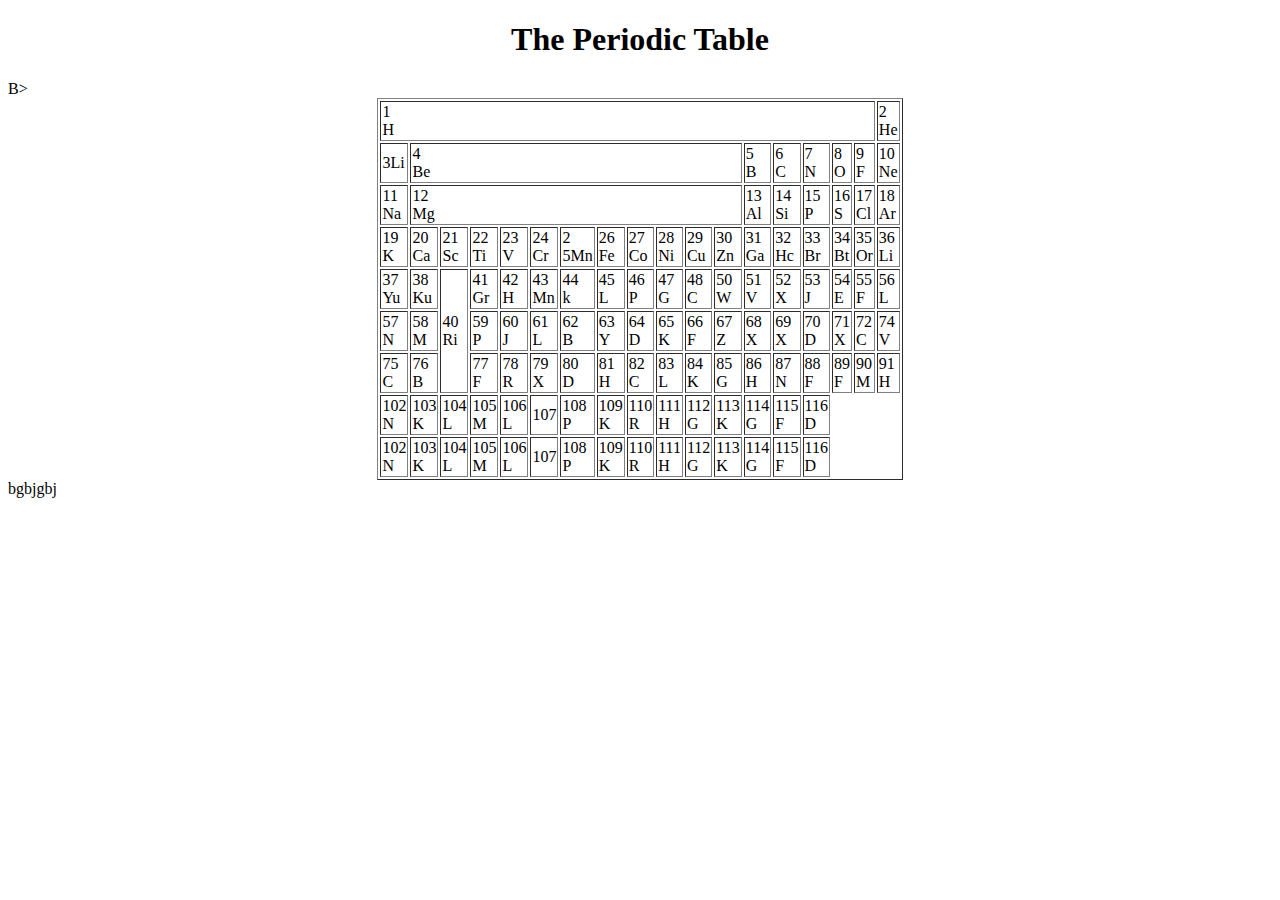
<file: FirstAssignment.html>
<!DOCTYPE html>
<html lang="en">
<head>
    <meta charset="UTF-8">
    <meta name="viewport" content="width=device-width, initial-scale=1.0">
    <title>Document</title>
    <style>
    .center {
  margin-left: auto;
  margin-right: auto;
}
    }
    </style>
</head>
<body>
    <h1 style="text-align: center;">The Periodic Table</h1>
    <table border="1px" class="center">
        <tr>
        <td colspan="17">1<br />H</td>
        <td>2<br />He</td>
        <tr>
            <td>3Li</td>
            <td colspan="11">4<br />Be</td>
            <td>5<br />B</td>
            <td>6<br />C</td>
            <td>7<br />N</td>
            <td>8<br />O</td>
            <td>9<br />F</td>
            <td>10<br />Ne</td>
        </tr>
        <tr>
            <td>11<br />Na</td>
        <td colspan="11">12<br />Mg</td>
        <td>13<br />Al</td>
        <td>14<br />Si</td>
        <td>15<br />P</td>
        <td>16<br />S</td>
        <td>17<br />Cl</td>
        <td>18<br />Ar</td>
    </tr>
        <tr>
            <td>19<br />K</td>
            <td>20<br />Ca</td>
            <td>21<br />Sc</td>
            <td>22<br />Ti</td>
            <td>23<br />V</td>
            <td>24<br />Cr</td>
            <td>2<br />5Mn</td>
            <td>26<br />Fe</td>
            <td>27<br />Co</td>
            <td>28<br />Ni</td>
            <td>29<br />Cu</td>
            <td>30<br />Zn</td>
            <td>31<br />Ga</td>
            <td>32<br />Hc</td>
            <td>33<br />Br</td>
            <td>34<br />Bt</td>
            <td>35<br />Or</td>
            <td>36<br />Li</td>
        </tr>
        <tr>
            <td>37<br />Yu</td>
            <td>38<br />Ku</td>
            
            <td rowspan="3">40<br />Ri</td>
            <td>41<br />Gr</td>
            <td>42<br />H</td>
            <td>43<br />Mn</td>
            <td>44<br />k</td>
            <td>45<br />L</td>
            <td>46<br />P</td>
            <td>47<br />G</td>
            <td>48<br />C</td>
            <td49<br />B></td>
            <td>50<br />W</td>
            <td>51<br />V</td>
            <td>52<br />X</td>
            <td>53<br />J</td>
            <td>54<br />E
            </td>
            <td>55<br />F</td>
        
            <td>56<br />L</td>
        </tr>
        </tr>
        <tr>
            
            
            <td>57<br />N</td>
            <td>58<br />M</td>
            <td>59<br />P</td>
            <td>60<br />J</td>
            <td>61<br />L</td>
            <td>62<br />B</td>
            <td>63<br />Y</td>
            <td>64<br />D</td>
            <td>65<br />K</td>
            <td>66<br />F</td>
            <td>67<br />Z</td>
            <td>68<br />X</td>
            <td>69<br />X</td>
            <td>70<br />D</td>
            <td>71<br />X</td>
            <td>72<br />C</td>
            <td>74<br />V</td>
            
        </tr>
        <tr>
            
            
            <td>75<br />C</td>
            <td>76<br />B</td>
            <td>77<br />F</td>
            <td>78<br />R</td>
            <td>79<br />X</td>
            <td>80<br />D</td>
            <td>81<br />H</td>
            <td>82<br />C</td>
            <td>83<br />L</td>
            <td>84<br />K</td>
            <td>85<br />G</td>
            <td>86<br />H</td>
            <td>87<br />N</td>
            <td>88<br />F</td>
            <td>89<br />F</td>
            <td>90<br />M</td>
            <td>91<br />H</td>
    
            
        </tr>
        <tr>
            <td>102<br />N</td>
            <td>103<br />K</td>
            <td>104<br />L</td>
            <td>105<br />M</td>
            <td>106<br />L</td>
            <td>107<br /></td>
            <td>108<br />P</td>
            <td>109<br />K</td>
            <td>110<br />R</td>
            <td>111<br />H</td>
            <td>112<br />G</td>
            <td>113<br />K</td>
            <td>114<br />G</td>
            <td>115<br />F</td>
            <td>116<br />D</td>
        </tr>
        <tr>
            <td>102 <br>N</td>
            <td>103<br />K</td>
            <td>104<br />L</td>
            <td>105<br />M</td>
            <td>106<br />L</td>
            <td>107<br /></td>
            <td>108<br />P</td>
            <td>109<br />K</td>
            <td>110<br />R</td>
            <td>111<br />H</td>
            <td>112<br />G</td>
            <td>113<br />K</td>
            <td>114<br />G</td>
            <td>115<br />F</td>
            <td>116<br />D</td>
        </tr>
        
       
    </table>
    <td>bgbjgbj</td>
</body>
</html>
</file>
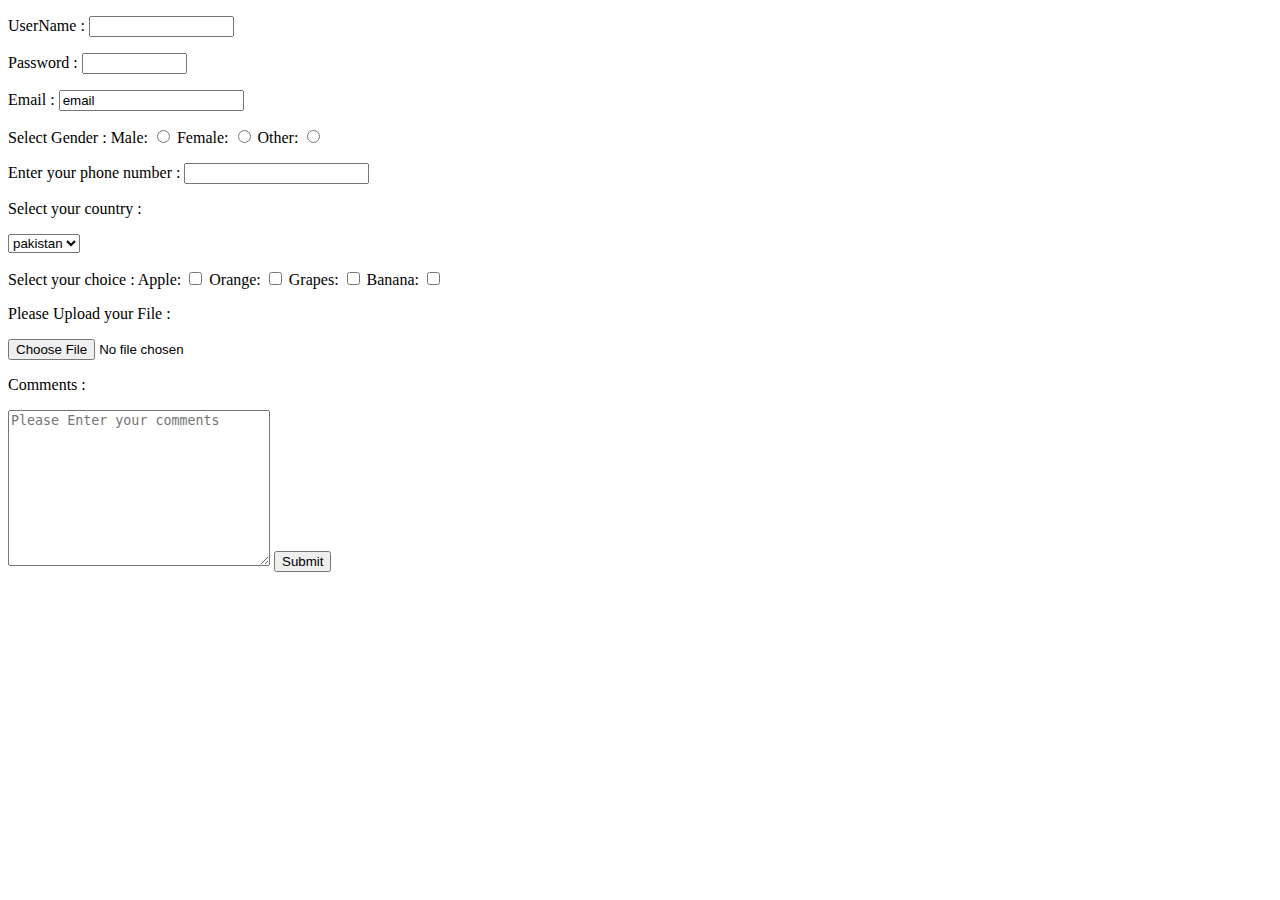
<file: Form.html>
<!DOCTYPE html>
<html lang="en">
<head>
    <meta charset="UTF-8">
    <meta name="viewport" content="width=device-width, initial-scale=1.0">
    <title>Document</title>
</head>
<body>
    <form action=""> <p>UserName :
        <input type="text"name='username'size = '15' maxlength="21"> </p>
        <p> Password :
            <input type="password" name="Password" size="10" maxlength="10">
        </p>
        <p>
            Email : <input required type="email" name="email" value="email">
        </p>
        <p>
            Select Gender : 
           Male: <input type="radio" name="gender" >
           Female: <input type="radio" name="gender" >
            Other: <input type="radio" name="gender" >
        </p>
        <p>
            Enter your phone number : <input required type="number" name="number" value="number">
        </p>
        <p>
            Select your country :
        </p>
        <select name="country" >
            <option value="pakistan">pakistan</option>
            <option value="Ind">Ind</option>
            <option value="arb">arb</option>
        
        </select>
            
        <p>Select your choice :
           Apple:  <input type="checkbox" value="checkbox" name="checkbox">
           Orange:  <input type="checkbox" value="checkbox" name="checkbox">
           Grapes:  <input type="checkbox" value="checkbox" name="checkbox">
           Banana:  <input type="checkbox" value="checkbox" name="checkbox"> 
        </p>
        <p> Please Upload your File : </p>
            <input type="file" name="file">

        
        <p> Comments :</p>  
      <textarea placeholder="Please Enter your comments" name="Textarea" id="" cols="30" rows="10"></textarea>
      <button>Submit</button>

    </form>
</body>
</html>
</file>
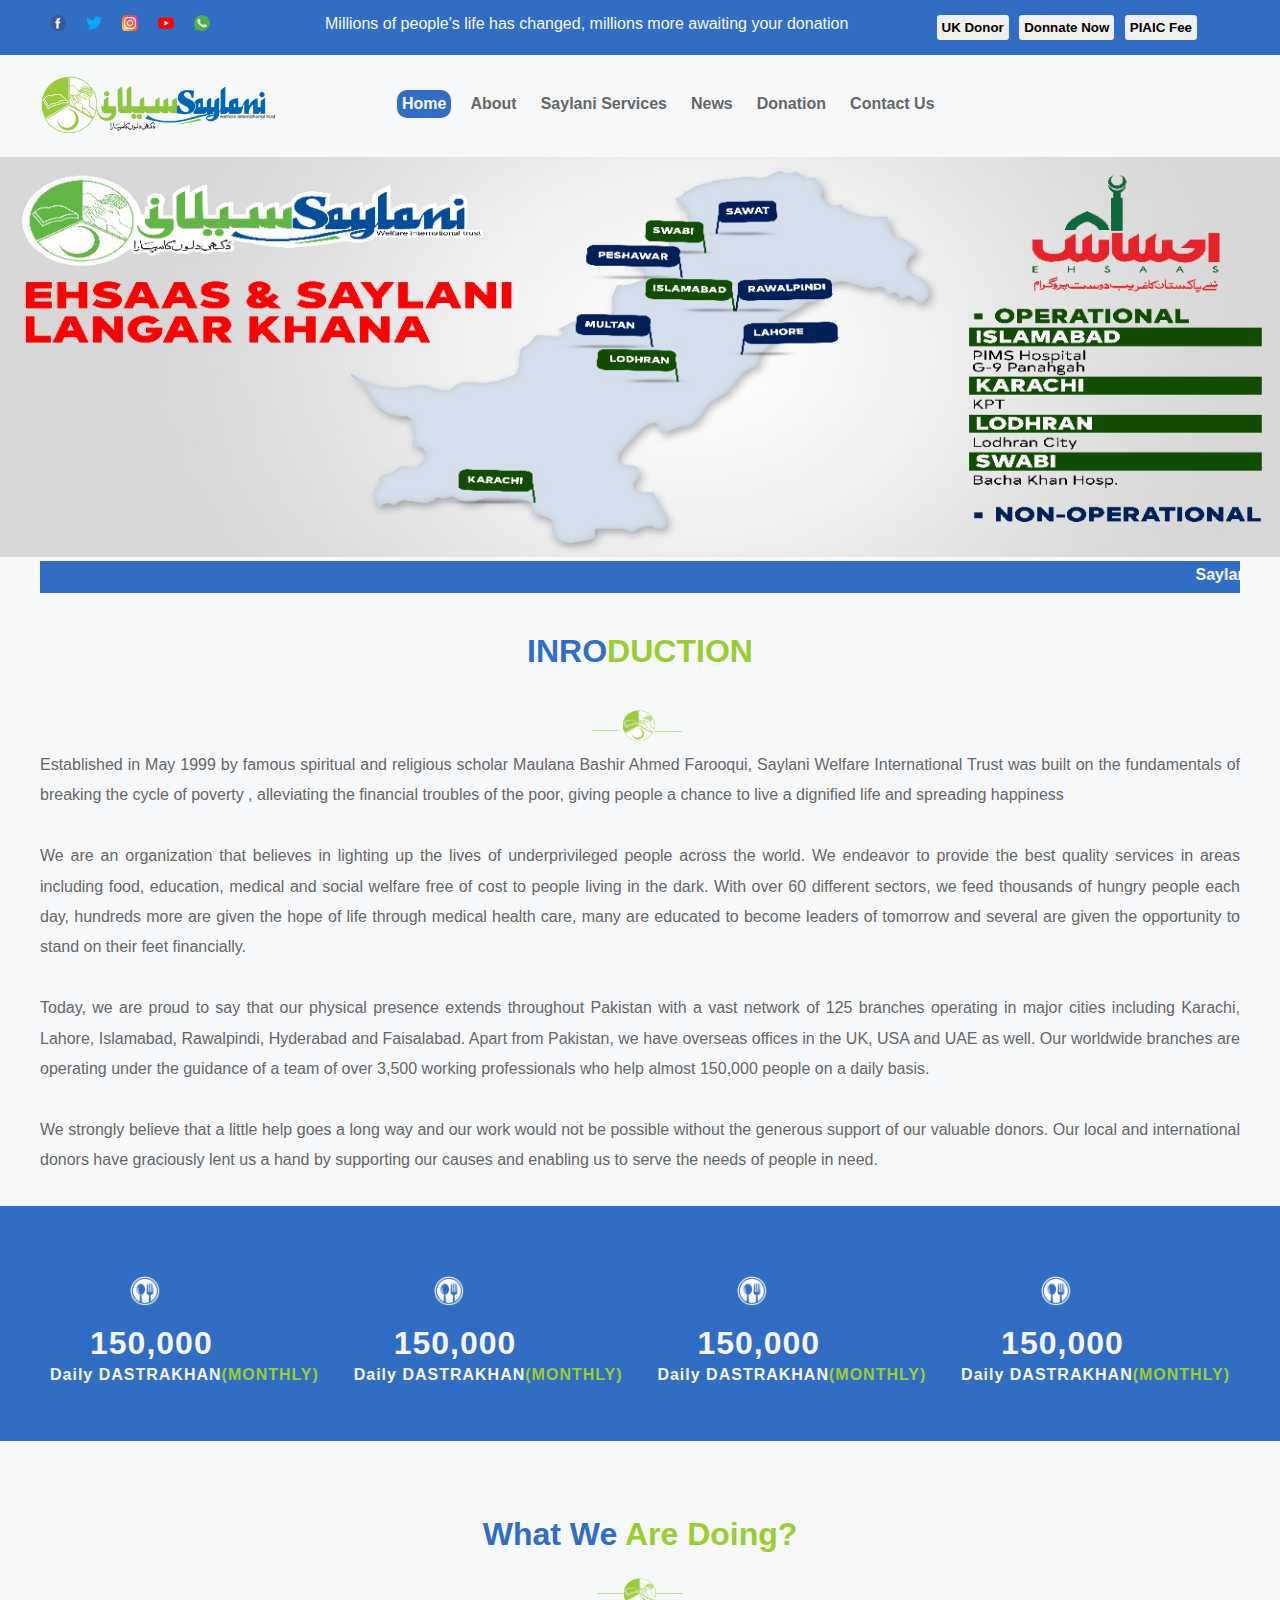
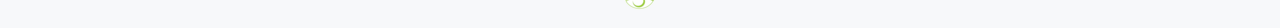
<file: Sylani.html>
<!DOCTYPE html>
<html lang="en">
<head>
    <meta charset="UTF-8">
    <meta name="viewport" content="width=device-width, initial-scale=1.0">
    <link rel="stylesheet" href="SylaniStyle.css">
    <title>Document</title>
</head>
<body>
    
   <div class="topnavbar">
      <div class="container">
           <div class="icons">
               <i class="fa fa facebook"><a href="http://fb.com" target="_blank"><img src="image/facebook.png" alt="facebook"></a></i>
               <i class="fa fa youtube"><a href="http://twitter.com" target="_blank"><img src="image/twitter.png" alt="twitter"></a></i>
               <i class="fa fa instagram"><a href="http://instagram.com" target="_blank"><img src="image/instagram.png" alt="instagram"></a></i>
               <i class="fa fa whatsapp"><a href="http://youtube.com" target="_blank"><img src="image/youtube.png" alt="youtube"></a></i>
               <i class="fa fa twitter"><a href="http://whatsapp.com" target="_blank"><img src="image/whatsapp.png" alt="whatsapp"></a></i>
               

           </div>
        
        <div class="topnavbarpara">
            <p>Millions of people's life has changed, millions more awaiting your donation</p>
        </div>
        <div class="topnavbarbutton">
            <button class="button1">UK Donor</button>
            <button class="button2">Donnate Now</button>
            <button class="button3">PIAIC Fee</button>
        </div>
    </div>
        <div class="clear"></div>
   </div>
   <div class="header">
       <div class="container">
       <div class="logo">
           <img width="250" src="image/logo.png" alt="">
       <div class="menubar">
           <ul>
               <li class="home1"><a href="#"></a>Home</li>
               <li><a href="#"></a>About</li>
               <li>Saylani Services <a href="#"></a></li>
               
               <li>News <a href="#"></a></li>
               <li>Donation <a href="#"></a></li>
               <li>Contact Us <a href="#"></a></li>
              
           </ul>
       </div>
   </div>
</div>
   </div>
   <div class="slider">
       <img height="400" src="image/EhsaanSaylani.jpeg" alt="EhsaanSaylani">
   </div>
   <div class="para container">
      <marquee> <p>  Saylani Welfare Announced "Donation Application" . </p></marquee>
   </div>
   <div class="container">
   <div class="intro">
       <h1>INRO<span>DUCTION</span></h1>
   </div>
   <div class="smallicon">
       <div class="desh1">
           <p>___</p>
       </div>
       <div class="introicon">
           <img src="image/favicon.png" alt="introicon">
       </div>
       <div class="desh2">
           <p>___</p>
       </div>
   </div>
   <br>
       <div class="paragraph">
           <p>
            Established in May 1999 by famous spiritual and religious scholar Maulana Bashir Ahmed Farooqui,
             Saylani Welfare International Trust was built on the fundamentals of breaking the cycle of poverty
             , alleviating the financial
             troubles of the poor, giving people a chance to live a dignified life and spreading happiness
           </p>
           <br />
           <p>
            We are an organization that believes in lighting up the lives of underprivileged people across the world. 
            We endeavor to provide the best quality services in areas including food, education, medical and social
             welfare free of cost to people living in the dark. With over 60 different sectors, we feed thousands of hungry people each day, hundreds more are given the hope of life through medical health care, many are educated 
            to become leaders of tomorrow and several are given the opportunity to stand on their feet financially.
           </p>
           <br />
           <p>
            Today, we are proud to say that our physical presence extends throughout Pakistan with a vast network of 125 
            branches operating in major cities including Karachi, Lahore, Islamabad, Rawalpindi, Hyderabad and Faisalabad. 
            Apart from Pakistan, we have overseas offices in the UK, USA and UAE as well. Our worldwide branches are operating under the guidance of a team of 
            over 3,500 working professionals who help almost 150,000 people on a daily basis.
           </p>
           <br />
           <p>
            We strongly believe that a little help goes a long way and our work would not be possible without the generous 
            support of our valuable donors. Our local and international
             donors have graciously lent us a hand by supporting our causes and enabling us to serve the needs of people in need.
           </p>
           <br />
       </div>
    </div>
    <div class="counters">
        <div class="container totalcounter">
        <div class=" counters1">
            <img src="image/foodicon.png" alt="foodicon">
            <h1>150,000</h1>
            <p>Daily DASTRAKHAN<span>(MONTHLY)</span></p>
        </div>
        <div class=" counters2">
            <img src="image/foodicon.png" alt="foodicon">
            <h1>150,000</h1>
            <p>Daily DASTRAKHAN<span>(MONTHLY)</span></p>
        </div>
        <div class=" counters3">
            <img src="image/foodicon.png" alt="foodicon">
            <h1>150,000</h1>
            <p>Daily DASTRAKHAN<span>(MONTHLY)</span></p>
        </div>
        <div class=" counters4">
            <img src="image/foodicon.png" alt="foodicon">
            <h1>150,000</h1>
            <p>Daily DASTRAKHAN<span>(MONTHLY)</span></p>
        </div>
    </div>
    </div>
    <div class="centerheading">
        <h1>what we <span> are doing?</span></h1>
    </div>
    <div class="smallicon2">
        <div class="desh_desh1">
            <p>___</p>
        </div>
        <div class="introicon2">
            <img src="image/favicon.png" alt="introicon">
        </div>
        <div class="desh_desh2">
            <p>___</p>
        </div>
    </div>
</body>

</html>
</file>
<file: SylaniStyle.css>
*{
    margin: 0;
    padding: 0;
}
body{
    font-family: Arial, Helvetica, sans-serif;
    background-color: #f7f8fa;
}
a{
    text-decoration: none;

}
ul li{
    list-style: none;
}
.topnavbar{
    background-color: #316dc3;
    padding: 15px;
    color: #f7f8fa;
}
.icons i {
    margin: 0 10px;
    float: left;
}
.container{
    width: 1200px;
    margin: 0 auto;
}
.topnavbarpara{
   float: left;
   margin-left: 105px;
}
.topnavbarbutton{
    float: right;
    margin-right: 40px;
    cursor: pointer;
    
}
.button1{
    border: 1px #f7f8fa ;
    font-weight: bold;
    border-radius: 3px;
    padding: 5px;
    margin: 0 3px;
  
}
.button2{
    border: 1px #f7f8fa ;
    font-weight: bold;
    border-radius: 3px;
    padding: 5px;
    margin: 0 3px;
}
.button3{
    border: 1px white ;
    font-weight: bold;
    border-radius: 3px;
    padding: 5px;
    margin: 0 3px;

}
.logo{
    float: left;
    margin: 15px;
    margin-left: -5px;
}

.menubar{
    float:right;
    margin: 0 105px;
    color: #666666;
   
}
.menubar li{
    float: left;
    margin: 20px 7px;
    padding: 5px;
    font-weight: bold;
    
    background-color: #f7f8fa;
    border-radius: 3px;
}
.menubar li:hover{
    background-color: #316dc3;
    color: white;
}
li.home1{
    background-color: #316dc3;
    border-radius: 10px;
    color:  #f7f8fa ;
     
}
.slider img{
    width: 100%;
}

.para {
    background-color: #316dc3;
    
}
.para p{
    font-weight: bold;
    color: white;
    padding: 5px;
}
.intro{
    padding: 40px;
}
.intro h1{
    text-align: center;
    color: #316dc3;
    
}
.intro span{
    color: yellowgreen;
}
.smallicon{
    display: inline-block;
    margin: 0 550px;
}
.desh1{
    float: left;
    margin-left: 630px;
    margin: 5px 2px;
    color:  yellowgreen;
    font-weight: bold;
}
.introicon{
    float: left;
    margin: 0 2px;
    
}
.desh2{
    float: right;
    margin: -30px 65px;
    color: yellowgreen;
    font-weight: bold;
    
}
.paragraph{
    text-align: justify;
    color: #666666;
    line-height: 1.9;

}
.clear{
    clear: both;
}
.totalcounter{
    display: flex;
   justify-content: space-between;
   padding: 50px;
   flex-wrap: wrap;
}
.totalcounter span{
    color: yellowgreen;
}
.counters{
    background-color:#316dc3 ;
    display: flex;
}
.counters1{
    line-height: 2em;
}
.counters1 img{
    width: 30px;
    margin-left: 70px;
    margin-top: 10px;
    padding: 10px;
}
.counters1 h1{
    margin-left:40px ;
    letter-spacing: 1px;
    font-weight: bold;
    color: whitesmoke;
    font-style: 500;
}
.counters1 p{
    
    letter-spacing: 1px;
    font-weight: bold;
    color: whitesmoke;
    
}
.counters2{
    line-height: 2em;
}
.counters2 img{
    width: 30px;
    margin-left: 70px;
    margin-top: 10px;
    padding: 10px;
}
.counters2 h1{
    margin-left:40px ;
    letter-spacing: 1px;
    font-weight: bold;
    color: whitesmoke;
    font-style: 500;
}
.counters2 p{
    
    letter-spacing: 1px;
    font-weight: bold;
    color: whitesmoke;
    
}
.counters3{
    line-height: 2em;
}
.counters3 img{
    width: 30px;
    margin-left: 70px;
    margin-top: 10px;
    padding: 10px;
}
.counters3 h1{
    margin-left:40px ;
    letter-spacing: 1px;
    font-weight: bold;
    color: whitesmoke;
    font-style: 500;
}
.counters3 p{
    
    letter-spacing: 1px;
    font-weight: bold;
    color: whitesmoke;
    
}
.counters4{
    line-height: 2em;
}
.counters4 img{
    width: 30px;
    margin-left: 70px;
    margin-top: 10px;
    padding: 10px;
}
.counters4 h1{
    margin-left:40px ;
    letter-spacing: 1px;
    font-weight: bold;
    color: whitesmoke;
    font-style: 500;
}
.counters4 p{
    
    letter-spacing: 1px;
    font-weight: bold;
    color: whitesmoke;
    
}
.centerheading{
    display: flex;
    justify-content: center;
    text-transform: capitalize;
    padding: 75px;
    color: #316dc3;
    font-weight: bold;
}
.centerheading span{
color: yellowgreen;
}
.smallicon2{
    display: flex;
    justify-content: center;
    margin-top: -50px;
    color: yellowgreen;
    font-weight: bold;
}
</file>
